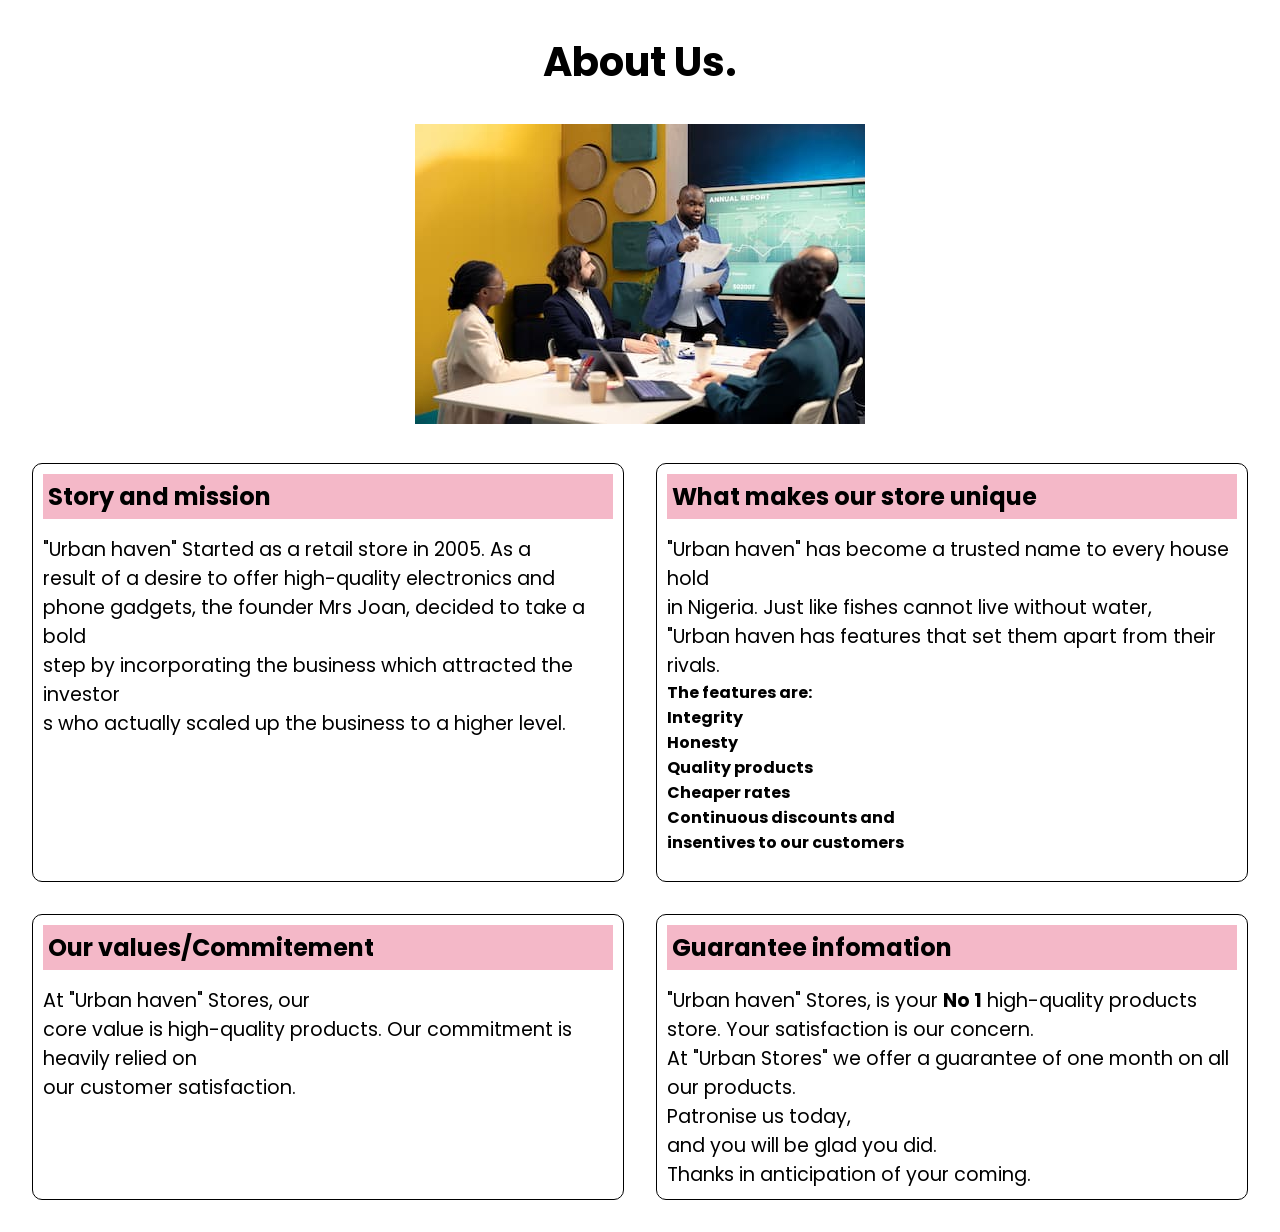
<file: index.html>
<!DOCTYPE html>
<html lang="en">
<head>
    <meta charset="UTF-8">
    <meta name="viewport" content="width=device-width, initial-scale=1.0">
    <title>About Us.</title>
    <link rel="stylesheet" href="./css/style.css">

     <link rel="preconnect" href="https://fonts.googleapis.com">
  <link rel="preconnect" href="https://fonts.gstatic.com" crossorigin>

  <link
    href="https://fonts.googleapis.com/css2?family=Poppins:wght@300;400;500;600;700&display=swap"
    rel="stylesheet"
  >
</head>

<body>
    <section id="about">
        
        <div class="card">

        
        <h2>
            About Us.
        </h2>

        <div>
            <img src="images/corporate-employees-review-transactional-info-improve-customer-satisfaction(1)(1).jpg">
        </div>

        <div class="card1"> 

    <div class="card2">
        <article>
            <h3> Story and mission </h3>
            <p>"Urban haven" Started as a retail store in 2005. As a<br>
                 result of a desire to offer high-quality electronics and<br>
                  phone gadgets, the founder Mrs Joan, decided to take a bold<br>
                   step by incorporating the business which attracted the investor<br>
                   s who actually scaled up the business to a higher level.</p>
        </article>
    </div>

     <div class="card3">
        <article>
            <h3> What makes our store unique  </h3>
            <p>"Urban haven" has become a trusted name to every house hold <br>
                in Nigeria. Just like fishes cannot live without water, <br>
                "Urban haven has features that set them apart from their rivals.
                <div class="features">  <strong>The features are:
                    <br>
                Integrity
                <br>
                Honesty
                <br>
                Quality products
                <br>
                Cheaper rates<br>
                Continuous discounts and<br> insentives to our customers
            
        </strong>
        </div>

    </p>
        </article>
    </div>

     <div class="card4">
        <article>
            <h3> Our values/Commitement </h3>
            <p> At "Urban haven" Stores, our<br>
                core value is high-quality products.
                Our commitment is heavily relied on <br>
                our customer satisfaction.
            </p>
        </article>
    </div>

    
    

     <div class="card5">
        <article>
            <h3>  Guarantee infomation </h3>
            <p> "Urban haven" Stores, is your
                 <b>No 1</b> high-quality products<br>
                  store.
                Your satisfaction is our concern.
                 <br> At "Urban Stores" we offer a 
                guarantee of one month on all our products. <br>
                Patronise us today,<br>
                 and you will be glad you did. <br> 
                Thanks in anticipation of your coming.
                
                
            </p>
        </article>
    </div>

    </div>

    </div>
    </section>
        
    
</body>
</html>
</file>
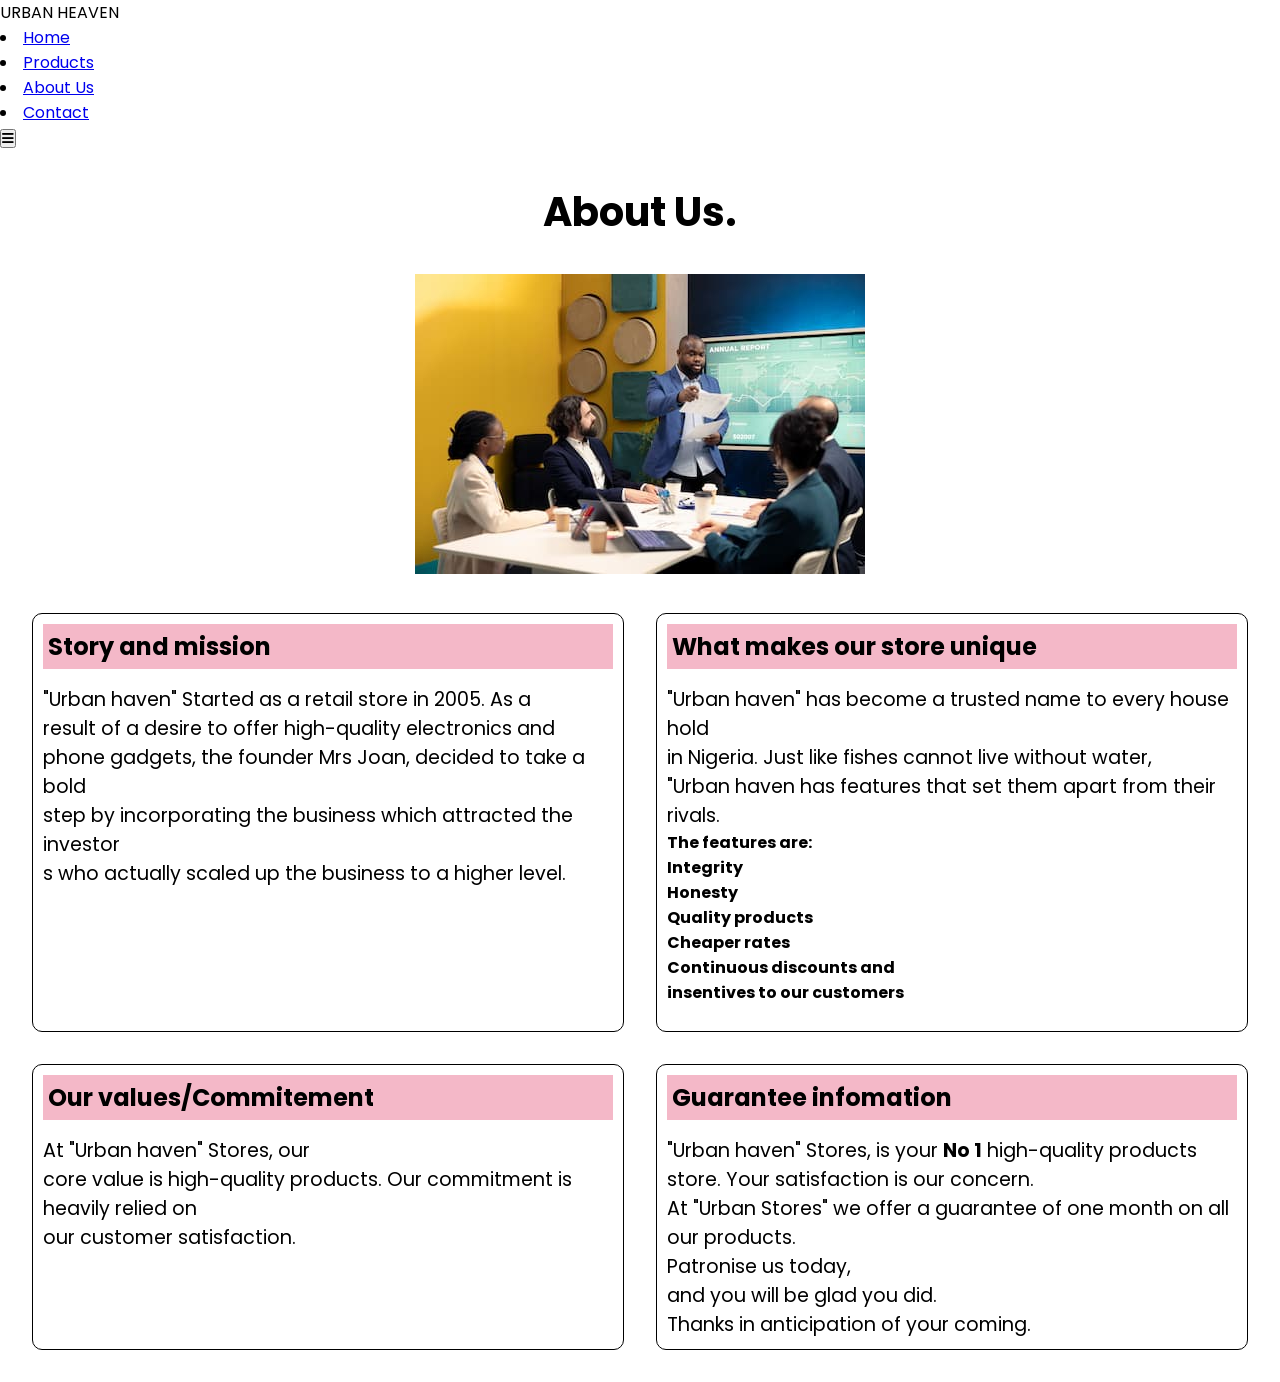
<file: about.html>
<!DOCTYPE html>
<html lang="en">
<head>
    <meta charset="UTF-8">
    <meta name="viewport" content="width=device-width, initial-scale=1.0">
    <title>About Us.</title>
    <link rel="stylesheet" href="./css/style.css">

     <link rel="preconnect" href="https://fonts.googleapis.com">
  <link rel="preconnect" href="https://fonts.gstatic.com" crossorigin>

  <link
    href="https://fonts.googleapis.com/css2?family=Poppins:wght@300;400;500;600;700&display=swap"
    rel="stylesheet"
  >
  <link rel="stylesheet" 
href="https://cdnjs.cloudflare.com/ajax/libs/font-awesome/6.0.0/css/all.min.css">
</head>

<body>
    <header>
        <nav class="navbar">
            <div>URBAN HEAVEN</div>

        <div class="desktop"> 

                <li><a href="#home">Home</a></li>
                 <li><a href="#products">Products</a></li>
                  <li><a href="#about">About Us</a></li>
                   <li><a href="#contact">Contact</a></li>

        </div>

        <div> 

        
            <button class="btn">
                <i class="fa-solid fa-bars"></i>
            </button>
        </div>
            
        
            
        </nav>
    </header>


    <section id="about">
        
        <div class="card">

        
        <h2>
            About Us.
        </h2>

        <div>
            <img src="images/corporate-employees-review-transactional-info-improve-customer-satisfaction(1)(1).jpg">
        </div>

        <div class="card1"> 

    <div class="card2">
        <article>
            <h3> Story and mission </h3>
            <p>"Urban haven" Started as a retail store in 2005. As a<br>
                 result of a desire to offer high-quality electronics and<br>
                  phone gadgets, the founder Mrs Joan, decided to take a bold<br>
                   step by incorporating the business which attracted the investor<br>
                   s who actually scaled up the business to a higher level.</p>
        </article>
    </div>

     <div class="card3">
        <article>
            <h3> What makes our store unique  </h3>
            <p>"Urban haven" has become a trusted name to every house hold <br>
                in Nigeria. Just like fishes cannot live without water, <br>
                "Urban haven has features that set them apart from their rivals.
                <div class="features">  <strong>The features are:
                    <br>
                Integrity
                <br>
                Honesty
                <br>
                Quality products
                <br>
                Cheaper rates<br>
                Continuous discounts and<br> insentives to our customers
            
        </strong>
        </div>

    </p>
        </article>
    </div>

     <div class="card4">
        <article>
            <h3> Our values/Commitement </h3>
            <p> At "Urban haven" Stores, our<br>
                core value is high-quality products.
                Our commitment is heavily relied on <br>
                our customer satisfaction.
            </p>
        </article>
    </div>

    
    

     <div class="card5">
        <article>
            <h3>  Guarantee infomation </h3>
            <p> "Urban haven" Stores, is your
                 <b>No 1</b> high-quality products<br>
                  store.
                Your satisfaction is our concern.
                 <br> At "Urban Stores" we offer a 
                guarantee of one month on all our products. <br>
                Patronise us today,<br>
                 and you will be glad you did. <br> 
                Thanks in anticipation of your coming.
                
                
            </p>
        </article>
    </div>

    </div>

    </div>
    </section>
        
    
</body>
</html>
</file>
<file: css/style.css>
*{
    padding: 0;
    margin: 0;
    box-sizing: border-box;
}

body{
    font-family: 'Poppins', sans-serif;
    background-color: var(--secondary-color);
}

h2{
    font-size: 2.5rem;
    color: var(--colorh1);
}

p{
    font-size: 1.2rem;
    color: var(--colorh1);
}

h3{
    font-size: 1.5rem;
    color: var(--colorh1);
    background-color: #f4b8c8;
    padding: 5px;
}





.card{
    display: flex;
    flex-direction: column;
    margin: 1rem;
    padding: 1rem;
    gap: 2rem;
    align-items: center;
    justify-content: center;

}

.card1{
    display: grid;
    grid-template-columns: repeat(2,1fr);
    gap: 2rem;
    
}

p{
    padding-top: 1rem;
}

.card2{
    border: 1px solid black;
    padding: 10px;
    height: auto;
    width: auto;
    background-color:white;
    border-radius: 10px;

}

.card3{
    border: 1px solid black;
    padding: 10px;
    height: auto;
    width: auto;
    background-color:white;
    border-radius: 10px
}

.card4{
    border: 1px solid black;
    padding: 10px;
    height: auto;
    width: auto;
    background-color:white;
    border-radius: 10px
}

.card5{
    border: 1px solid black;
    padding: 10px;
    height: auto;
    width: auto;
    background-color:white;
    border-radius: 10px
}






@import "color.css";
:root {
    --primary-color: #f4b8c8;
    --secondary-color: #ffffff;
    --primary-border-color: #4a4446;
    --colorh1: black;
    --card1-color: #ffffff;

    
}






@import "typography.css";
body {
    font-family: 'Poppins', sans-serif;
}

h2{
    font-size: 2.5rem;
    
}

p{
    font-size: 1.2rem;
    
}

h3{
    font-size: 1.5rem;
    
}

/* media query started for mobile */



@media (max-width:768px){
    
        .card1{
            display: flex;
            flex-direction: column;
            gap: 2rem;
        }

    
}
</file>
